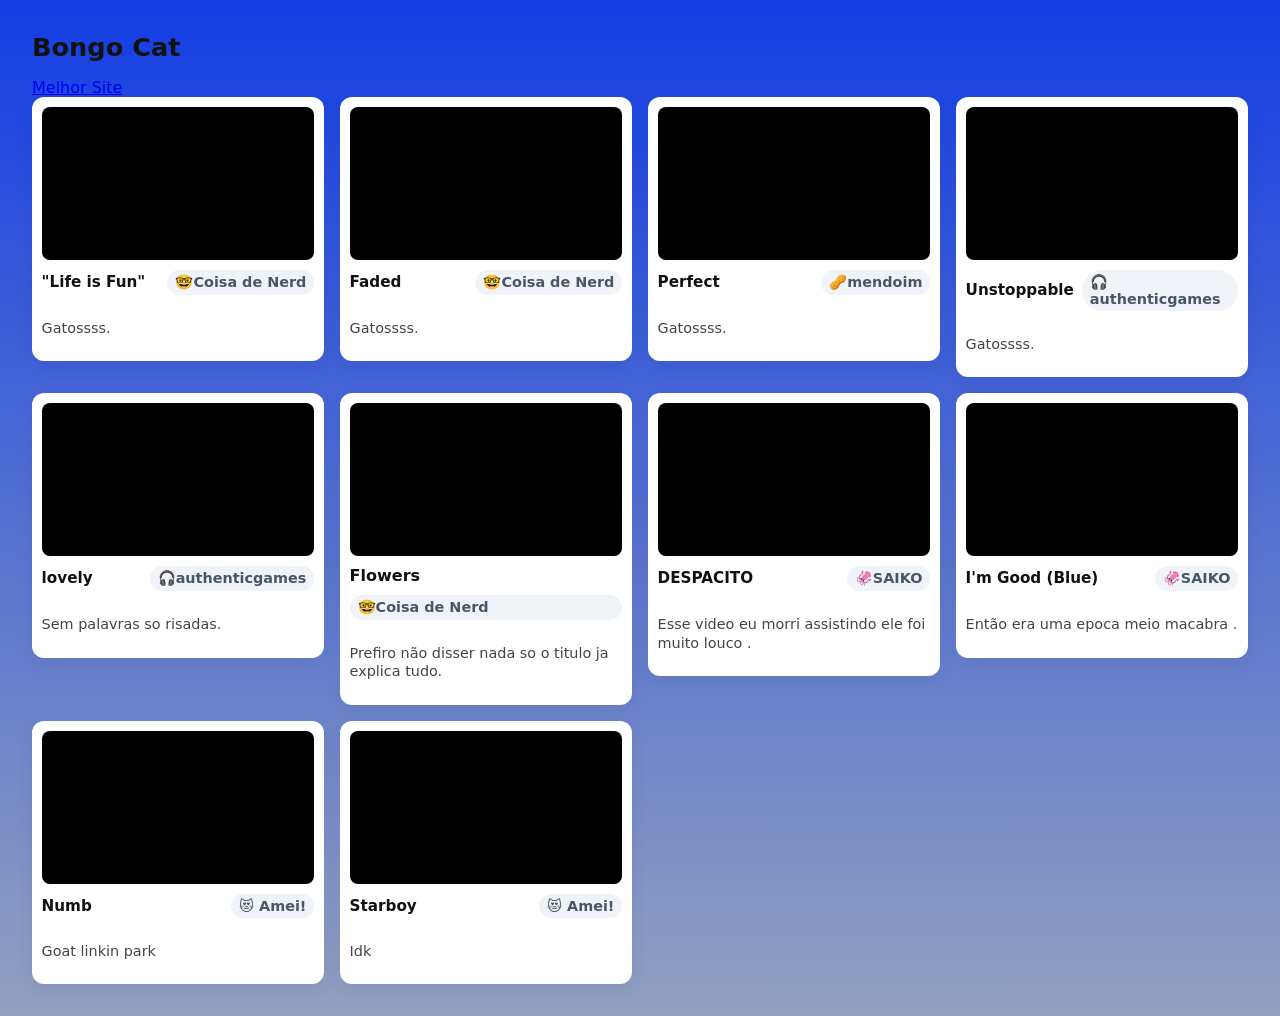
<file: index.html>
<!doctype html>
<html lang="pt-BR">
<head>
  <meta charset="utf-8" />
  <meta name="viewport" content="width=device-width,initial-scale=1" />
  <title>Galeria Nostálgica</title>
  <link rel="stylesheet" href="style.css">
</head>
<body>
  <h1>Bongo Cat </h1>
  <a href="galeria.html">Melhor Site </a>
  <section class="grid">
    
   
    <article class="card">
      <div class="video-wrap">
       <iframe width="560" height="315" src="https://www.youtube.com/embed/WRBMgZBHHaM?si=ToKMhUtP41uTLv7U" title="YouTube video player" frameborder="0" allow="accelerometer; autoplay; clipboard-write; encrypted-media; gyroscope; picture-in-picture; web-share" referrerpolicy="strict-origin-when-cross-origin" allowfullscreen></iframe>
      </div>
      <div class="meta">
        <div class="title">"Life is Fun"</div>
        <div class="badge">🤓Coisa de Nerd</div>
      </div>
      <p class="desc">Gatossss.</p>
    </article>

    
    <article class="card">
      <div class="video-wrap">
     <iframe width="560" height="315" src="https://www.youtube.com/embed/BRGszRJGsY0?si=Ou7xMI9uqKTsY3Zl" title="YouTube video player" frameborder="0" allow="accelerometer; autoplay; clipboard-write; encrypted-media; gyroscope; picture-in-picture; web-share" referrerpolicy="strict-origin-when-cross-origin" allowfullscreen></iframe>
      </div>
      <div class="meta">
        <div class="title"> Faded</div>
        <div class="badge"> 🤓Coisa de Nerd</div>
      </div>
      <p class="desc">Gatossss.</p>
    </article>

    
    <article class="card">
      <div class="video-wrap">
     <iframe width="560" height="315" src="https://www.youtube.com/embed/CBpt72lenK8?si=ngOGIATo2eKKfnDw" title="YouTube video player" frameborder="0" allow="accelerometer; autoplay; clipboard-write; encrypted-media; gyroscope; picture-in-picture; web-share" referrerpolicy="strict-origin-when-cross-origin" allowfullscreen></iframe>
      </div>
      <div class="meta">
        <div class="title"> Perfect</div>
        <div class="badge"> 🥜mendoim</div>
      </div>
      <p class="desc">Gatossss.</p>
    </article>

     
    <article class="card">
      <div class="video-wrap">
     <iframe width="560" height="315" src="https://www.youtube.com/embed/DeUnnquIX1M?si=pQChk3W4ZG8BBYV2" title="YouTube video player" frameborder="0" allow="accelerometer; autoplay; clipboard-write; encrypted-media; gyroscope; picture-in-picture; web-share" referrerpolicy="strict-origin-when-cross-origin" allowfullscreen></iframe>
      </div>
      <div class="meta">
        <div class="title">Unstoppable</div>
        <div class="badge"> 🎧authenticgames</div>
      </div>
      <p class="desc">Gatossss.</p>
    </article>

      
    <article class="card">
      <div class="video-wrap">
     <iframe width="560" height="315" src="https://www.youtube.com/embed/wy0XVoCx6Ok?si=Y1e7TMA-6S0TIR6x" title="YouTube video player" frameborder="0" allow="accelerometer; autoplay; clipboard-write; encrypted-media; gyroscope; picture-in-picture; web-share" referrerpolicy="strict-origin-when-cross-origin" allowfullscreen></iframe>
      </div>
      <div class="meta">
        <div class="title"> lovely </div>
        <div class="badge"> 🎧authenticgames</div>
      </div>
      <p class="desc">Sem palavras so risadas.</p>
    </article>

     
    <article class="card">
      <div class="video-wrap">
    <iframe width="560" height="315" src="https://www.youtube.com/embed/A0Pntqjzd3k?si=YYH-OEo9FJHZX5l2" title="YouTube video player" frameborder="0" allow="accelerometer; autoplay; clipboard-write; encrypted-media; gyroscope; picture-in-picture; web-share" referrerpolicy="strict-origin-when-cross-origin" allowfullscreen></iframe>
       </div>
     <div class="title">Flowers </div>
        <div class="badge"> 🤓Coisa de Nerd</div>
      </div>
      <p class="desc">Prefiro não disser nada so o titulo ja explica tudo.</p>
    </article>

     
    <article class="card">
      <div class="video-wrap">
     <iframe width="560" height="315" src="https://www.youtube.com/embed/Zk21BzKQBGU?si=hZzL-vO2egkh7i3K" title="YouTube video player" frameborder="0" allow="accelerometer; autoplay; clipboard-write; encrypted-media; gyroscope; picture-in-picture; web-share" referrerpolicy="strict-origin-when-cross-origin" allowfullscreen></iframe>
      </div>
      <div class="meta">
        <div class="title">DESPACITO</div>
        <div class="badge"> 🦑SAIKO</div>
      </div>
      <p class="desc">Esse video eu morri assistindo ele foi muito louco .</p>
    </article>

      
    <article class="card">
      <div class="video-wrap">
    <iframe width="560" height="315" src="https://www.youtube.com/embed/X2M2jmumZJs?si=fvebHC0vqdH-9Tqq" title="YouTube video player" frameborder="0" allow="accelerometer; autoplay; clipboard-write; encrypted-media; gyroscope; picture-in-picture; web-share" referrerpolicy="strict-origin-when-cross-origin" allowfullscreen></iframe>
      </div> 
    <div class="meta">
        <div class="title"> I'm Good (Blue)</div>
        <div class="badge"> 🦑SAIKO</div>
      </div>
      <p class="desc">Então era uma epoca meio macabra .</p>
    </article>

    <article class="card">
      <div class="video-wrap">
        <iframe width="560" height="315" src="https://www.youtube.com/embed/x-gQggvKEHw?si=RGUJR9DdXMzfTtyF" title="YouTube video player" frameborder="0" allow="accelerometer; autoplay; clipboard-write; encrypted-media; gyroscope; picture-in-picture; web-share" referrerpolicy="strict-origin-when-cross-origin" allowfullscreen></iframe>
      </div>
      <div class="meta">
        <div class="title">Numb</div>
        <div class="badge">😻 Amei!</div>
      </div>
      <p class="desc">Goat linkin park </p>
    </article>

        <article class="card">
      <div class="video-wrap">
        <iframe width="560" height="315" src="https://www.youtube.com/embed/IUxJtkNE0M8?si=90GuXzs5HvKb-NWH" title="YouTube video player" frameborder="0" allow="accelerometer; autoplay; clipboard-write; encrypted-media; gyroscope; picture-in-picture; web-share" referrerpolicy="strict-origin-when-cross-origin" allowfullscreen></iframe>
      </div>
      <div class="meta">
        <div class="title">Starboy</div>
        <div class="badge">😻 Amei!</div>
      </div>
      <p class="desc">Idk</p>
    </article>
  </section>
</body>
</file>
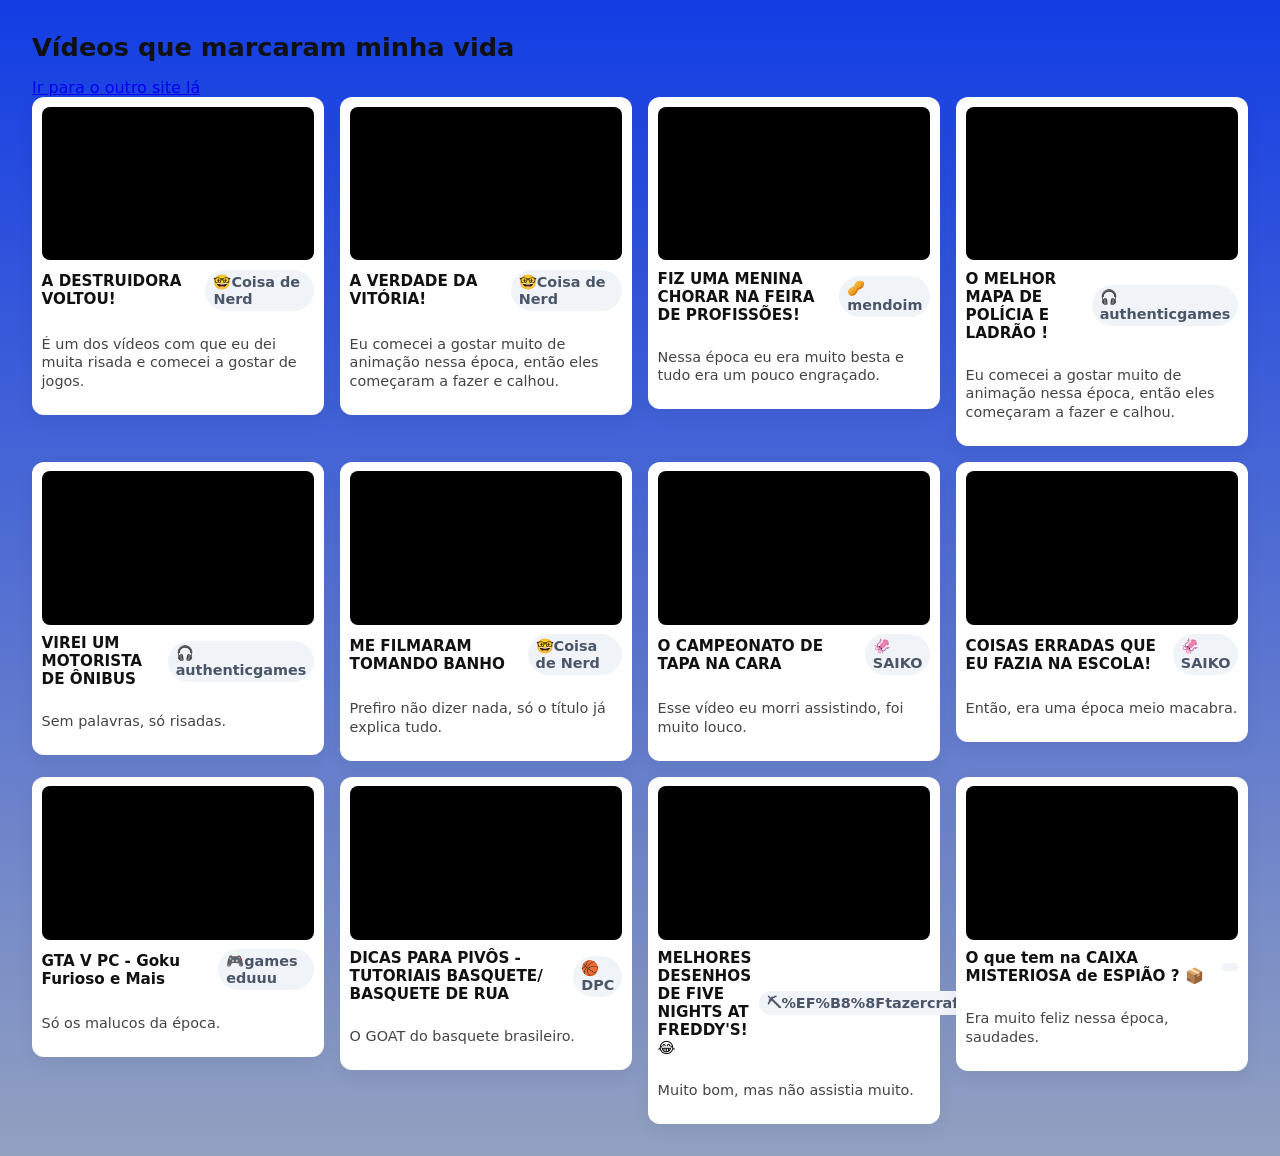
<file: galeria.html>
<!doctype html> 
<html lang="pt-BR"> 
<head> 
    <meta charset="utf-8" /> 
    <meta name="viewport" content="width=device-width,initial-scale=1" /> 
    <title>Galeria Nostálgica</title> 
    <link rel="stylesheet" href="style.css"> 
</head> 
<body> 
    <h1>Vídeos que marcaram minha vida</h1> 
    <a href="index.html">Ir para o outro site lá</a> 
    
    <section class="grid"> 
        <article class="card"> 
            <div class="video-wrap"> 
                <iframe width="560" height="315" src="https://www.youtube.com/embed/InmgA0BvlhM?si=4P8FxEY77dOpCR7x" title="YouTube video player" frameborder="0" allow="accelerometer; autoplay; clipboard-write; encrypted-media; gyroscope; picture-in-picture; web-share" referrerpolicy="strict-origin-when-cross-origin" allowfullscreen></iframe> 
            </div> 
            <div class="meta"> 
                <div class="title">A DESTRUIDORA VOLTOU!</div> 
                <div class="badge">🤓Coisa de Nerd</div> 
            </div> 
            <p class="desc">É um dos vídeos com que eu dei muita risada e comecei a gostar de jogos.</p> 
        </article> 

        <article class="card"> 
            <div class="video-wrap"> 
                <iframe width="560" height="315" src="https://www.youtube.com/embed/ytMzNqPM03k?si=2PzCtx9Vt_VlAZVE" title="YouTube video player" frameborder="0" allow="accelerometer; autoplay; clipboard-write; encrypted-media; gyroscope; picture-in-picture; web-share" referrerpolicy="strict-origin-when-cross-origin" allowfullscreen></iframe> 
            </div> 
            <div class="meta"> 
                <div class="title">A VERDADE DA VITÓRIA!</div> 
                <div class="badge"> 🤓Coisa de Nerd</div> </div> 
            <p class="desc">Eu comecei a gostar muito de animação nessa época, então eles começaram a fazer e calhou.</p> 
        </article> 

        <article class="card"> 
            <div class="video-wrap"> 
                <iframe width="560" height="315" src="https://www.youtube.com/embed/AqIVsfMLr_o?si=xCbh6FlFCEgGbR_i" title="YouTube video player" frameborder="0" allow="accelerometer; autoplay; clipboard-write; encrypted-media; gyroscope; picture-in-picture; web-share" referrerpolicy="strict-origin-when-cross-origin" allowfullscreen></iframe> 
            </div> 
            <div class="meta"> 
                <div class="title">FIZ UMA MENINA CHORAR NA FEIRA DE PROFISSÕES!</div> 
                <div class="badge"> 🥜mendoim</div> </div> 
            <p class="desc">Nessa época eu era muito besta e tudo era um pouco engraçado.</p> 
        </article> 

        <article class="card"> 
            <div class="video-wrap"> 
                <iframe width="560" height="315" src="https://www.youtube.com/embed/YjQVS3CmtVg?si=-1H5gkc7vCY445rc" title="YouTube video player" frameborder="0" allow="accelerometer; autoplay; clipboard-write; encrypted-media; gyroscope; picture-in-picture; web-share" referrerpolicy="strict-origin-when-cross-origin" allowfullscreen></iframe> 
            </div> 
            <div class="meta"> 
                <div class="title">O MELHOR MAPA DE POLÍCIA E LADRÃO !</div> 
                <div class="badge"> 🎧authenticgames</div> </div> 
            <p class="desc">Eu comecei a gostar muito de animação nessa época, então eles começaram a fazer e calhou.</p> 
        </article> 

        <article class="card"> 
            <div class="video-wrap"> 
                <iframe width="560" height="315" src="https://www.youtube.com/embed/h4fWAgTsNyQ?si=7zA6r28HPKypq8O5" title="YouTube video player" frameborder="0" allow="accelerometer; autoplay; clipboard-write; encrypted-media; gyroscope; picture-in-picture; web-share" referrerpolicy="strict-origin-when-cross-origin" allowfullscreen></iframe> 
            </div> 
            <div class="meta"> 
                <div class="title">VIREI UM MOTORISTA DE ÔNIBUS </div> 
                <div class="badge"> 🎧authenticgames</div> </div> 
            <p class="desc">Sem palavras, só risadas.</p> 
        </article> 

        <article class="card"> 
            <div class="video-wrap"> 
                <!-- Corrigido espaço no width e adicionada a classe meta que faltava aqui -->
                <iframe width="560" height="315" src="https://www.youtube.com/embed/Tphl5KGHpvA?si=9XtpDxQ3LsXBp0Bl" title="YouTube video player" frameborder="0" allow="accelerometer; autoplay; clipboard-write; encrypted-media; gyroscope; picture-in-picture; web-share" referrerpolicy="strict-origin-when-cross-origin" allowfullscreen></iframe> 
            </div> 
            <div class="meta">
                <div class="title"> ME FILMARAM TOMANDO BANHO </div> 
                <div class="badge"> 🤓Coisa de Nerd</div> 
            </div> 
            <p class="desc">Prefiro não dizer nada, só o título já explica tudo.</p> 
        </article> 

        <article class="card"> 
            <div class="video-wrap"> 
                <iframe width="560" height="315" src="https://www.youtube.com/embed/Kqww8IztAn0?si=Jza23EbH4iUQImaP" title="YouTube video player" frameborder="0" allow="accelerometer; autoplay; clipboard-write; encrypted-media; gyroscope; picture-in-picture; web-share" referrerpolicy="strict-origin-when-cross-origin" allowfullscreen></iframe> 
            </div> 
            <div class="meta"> 
                <div class="title">O CAMPEONATO DE TAPA NA CARA</div> 
                <div class="badge"> 🦑SAIKO</div> </div> 
            <p class="desc">Esse vídeo eu morri assistindo, foi muito louco.</p> 
        </article> 

        <article class="card"> 
            <div class="video-wrap"> 
                <iframe width="560" height="315" src="https://www.youtube.com/embed/1x7691go4_s?si=7zc7bPyFrWRNWQe-" title="YouTube video player" frameborder="0" allow="accelerometer; autoplay; clipboard-write; encrypted-media; gyroscope; picture-in-picture; web-share" referrerpolicy="strict-origin-when-cross-origin" allowfullscreen></iframe> 
            </div> 
            <div class="meta"> 
                <div class="title">COISAS ERRADAS QUE EU FAZIA NA ESCOLA!</div> 
                <div class="badge"> 🦑SAIKO</div> </div> 
            <p class="desc">Então, era uma época meio macabra.</p> 
        </article> 

        <article class="card"> 
            <div class="video-wrap"> 
                <iframe width="560" height="315" src="https://www.youtube.com/embed/pm31qqPSB34?si=l9dTx4hJAt3KPR-i" title="YouTube video player" frameborder="0" allow="accelerometer; autoplay; clipboard-write; encrypted-media; gyroscope; picture-in-picture; web-share" referrerpolicy="strict-origin-when-cross-origin" allowfullscreen></iframe> 
            </div> 
            <div class="meta"> 
                <div class="title">GTA V PC - Goku Furioso e Mais</div> 
                <div class="badge"> 🎮games eduuu</div> </div> 
            <p class="desc">Só os malucos da época.</p> 
        </article> 

        <article class="card"> 
            <div class="video-wrap"> 
                <iframe width="560" height="315" src="https://www.youtube.com/embed/-h0UB2k33KI?si=GKSxP5Wac5dXTOUT" title="YouTube video player" frameborder="0" allow="accelerometer; autoplay; clipboard-write; encrypted-media; gyroscope; picture-in-picture; web-share" referrerpolicy="strict-origin-when-cross-origin" allowfullscreen></iframe> 
            </div> 
            <div class="meta"> 
                <div class="title">DICAS PARA PIVÔS - TUTORIAIS BASQUETE/ BASQUETE DE RUA </div> 
                <div class="badge"> 🏀DPC</div> </div> 
            <p class="desc">O GOAT do basquete brasileiro.</p> 
        </article> 

        <article class="card"> 
            <div class="video-wrap"> 
                <iframe width="560" height="315" src="https://www.youtube.com/embed/pDB70QOrzLo?si=3-7Y_l4KOS721Psa" title="YouTube video player" frameborder="0" allow="accelerometer; autoplay; clipboard-write; encrypted-media; gyroscope; picture-in-picture; web-share" referrerpolicy="strict-origin-when-cross-origin" allowfullscreen></iframe> 
            </div> 
            <div class="meta"> 
                <div class="title">MELHORES DESENHOS DE FIVE NIGHTS AT FREDDY'S! 😂 </div> 
                <div class="badge"> ⛏%EF%B8%8Ftazercraft</div> </div> 
            <p class="desc">Muito bom, mas não assistia muito.</p> 
        </article> 

        <article class="card"> 
            <div class="video-wrap"> 
                <iframe width="560" height="315" src="https://www.youtube.com/embed/OOdvba4jPKk?si=frLvwqhirkKlR5zq" title="YouTube video player" frameborder="0" allow="accelerometer; autoplay; clipboard-write; encrypted-media; gyroscope; picture-in-picture; web-share" referrerpolicy="strict-origin-when-cross-origin" allowfullscreen></iframe> 
            </div> 
            <div class="meta"> 
                <div class="title">O que tem na CAIXA MISTERIOSA de ESPIÃO ? 📦 </div> 
                <div class="badge"> </div> </div> 
            <p class="desc">Era muito feliz nessa época, saudades.</p> 
        </article> 
    </section> 
</body> 
</html>
</file>
<file: style.css>
:root{
  --gap: 1rem;
  --card-bg: #ffffff;
  --radius: 12px;
}
body{
  font-family: system-ui, -apple-system, sans-serif;
  background: linear-gradient(180deg,#133de4,#92a1c0);
  margin: 0;
  padding: 2rem;
  color: #111;
}

h1{ margin: 0 0 1rem 0; font-size: 1.6rem; }

.grid{
  display: grid;
  grid-template-columns: repeat(auto-fit, minmax(260px, 1fr));
  gap: var(--gap);
  align-items: start;
}

.card{
  background: var(--card-bg);
  border-radius: var(--radius);
  padding: 0.6rem;
  box-shadow: 0 6px 18px rgba(15,20,30,0.06);
  transition: transform .18s ease;
  display: flex;
  flex-direction: column;
  gap: .6rem;
}
.card:hover{
  transform: translateY(-6px);
  box-shadow: 0 12px 30px rgba(15,20,30,0.12);
}

.video-wrap{
  position: relative;
  width: 100%;
  padding-top: 56.25%; /* Mantém proporção 16:9 */
  border-radius: calc(var(--radius) - 4px);
  overflow: hidden;
  background: #000;
}
/* O CSS abaixo garante que o iframe colado ocupe todo o espaço */
.video-wrap iframe{
  position: absolute;
  inset: 0;
  width: 100%;
  height: 100%;
  border: 0;
}

.meta{
  display:flex;
  justify-content: space-between;
  align-items: center;
  gap: .5rem;
  font-size: .95rem;
}
.title{ font-weight: 600; }

.desc{
  font-size: .9rem;
  color: #444;
  line-height: 1.3;
}

.badge{
  background: #f0f4f8;
  padding: .25rem .5rem;
  border-radius: 999px;
  font-size: 0.9rem;
  font-weight: 600;

  .container {
    display: flex;
    flex-wrap: wrap;
    align-content: flex-start; /* Força as linhas a ficarem juntas no topo */
    row-gap: 10px; /* Ajuste a distância vertical aqui */
}

  color: #4a5568;
}
</file>
